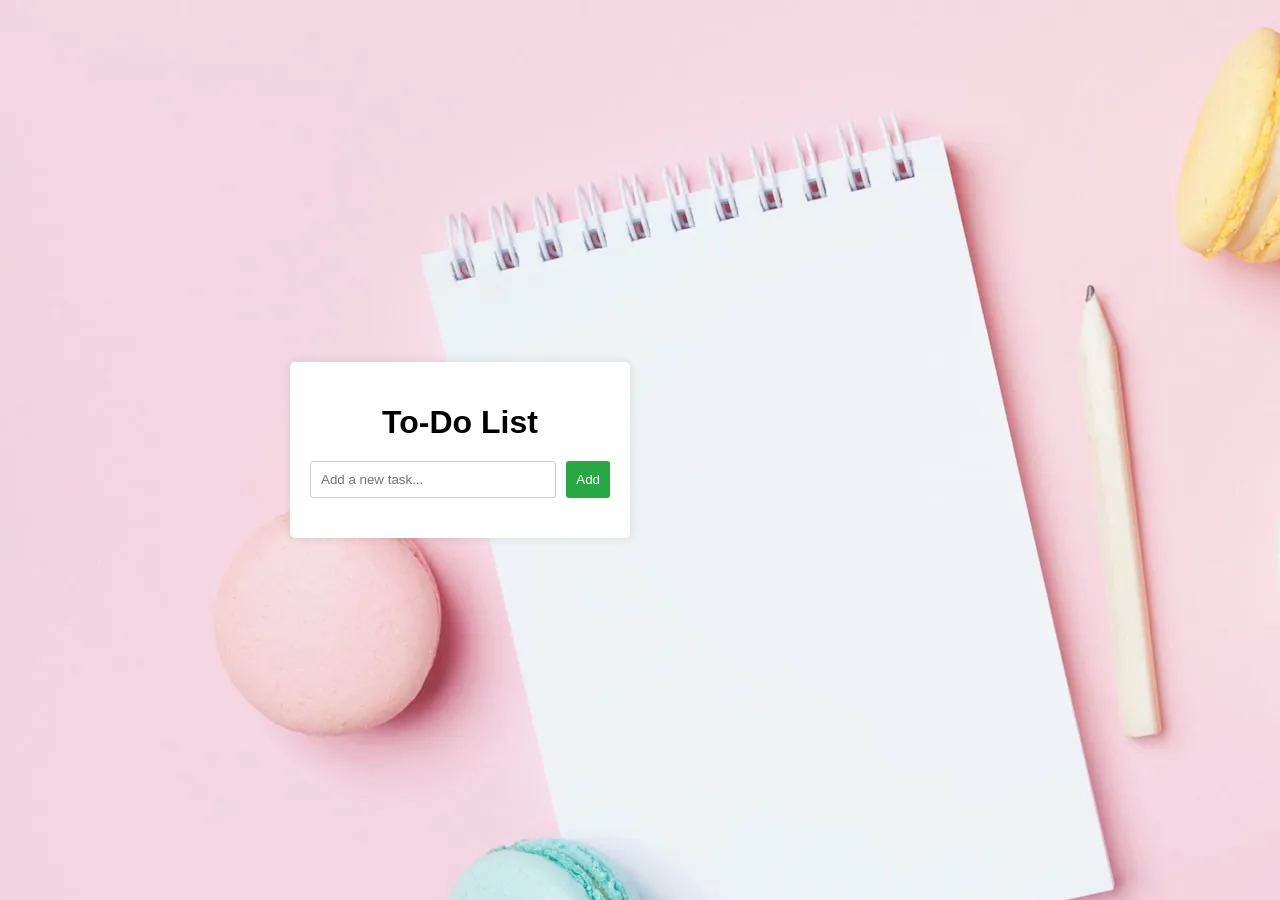
<file: index.html>
<!doctype html>
<html lang="en">
<head>
  <meta charset="utf-8">
  <meta name="viewport" content="width=device-width, initial-scale=1">
  <meta http-equiv="refresh" content="0; url=TO%20DO%20LEST/todo.html">
  <title>To-Do List</title>
</head>
<body>
  <p>Opening the <a href="TO%20DO%20LEST/todo.html">To-Do List</a>…</p>
</body>
</html>
</file>
<file: TO DO LEST/styles.css>
body {
    font-family: Arial, sans-serif;
    background-color: #f4f4f4;
    display: flex;
    justify-content: center;
    align-items: center;
    height: 100vh;
    margin: 0;
}

.container {
    position: absolute;
    right: 650px;
    background: #fff;
    padding: 20px;
    border-radius: 5px;
    box-shadow: 0 0 10px rgba(0, 0, 0, 0.1);
    width: 300px;
    text-align: center;
}

h1 {
    margin-bottom: 20px;
}

.input-container {
    display: flex;
    justify-content: space-between;
    margin-bottom: 20px;
}

input[type="text"] {
    flex: 1;
    padding: 10px;
    border: 1px solid #ccc;
    border-radius: 3px;
    margin-right: 10px;
}

button {
    padding: 10px;
    border: none;
    background-color: #28a745;
    color: white;
    border-radius: 3px;
    cursor: pointer;
}

button:hover {
    background-color: #218838;
}

ul {
    list-style: none;
    padding: 0;
}

ul li {
    background: #f8f8f8;
    padding: 10px;
    border-bottom: 1px solid #ccc;
    display: flex;
    justify-content: space-between;
    align-items: center;
}

ul li:nth-child(even) {
    background: #eee;
}

ul li.completed {
    background: #c3e6cb; /* Light green background for completed tasks */
}

ul li button {
    background-color: #dc3545;
    border: none;
    color: white;
    padding: 5px;
    border-radius: 3px;
    cursor: pointer;
}

ul li button.complete {
    background-color: #007bff; /* Blue color for complete button */
}

ul li button:hover {
    background-color: #c82333;
}

ul li button.complete:hover {
    background-color: #0056b3; /* Darker blue color for complete button hover */
}

/* Add the keyframes for the background animation */
@keyframes backgroundMove {
    0% {
        background-position: 0 0;
    }
    50% {
        background-position: 100% 0;
    }
    100% {
        background-position: 0 0;
    }
}

background {
    position: fixed;
    top: 0;
    left: 0;
    width: 100%;
    height: 100%;
    background: url('dgldbejjyofmcsfvkfd9.webp') no-repeat center center fixed;
    background-size: cover;
    z-index: -1;
    animation: backgroundMove 10s linear infinite;
}

/* Responsive design */
@media (max-width: 768px) {
    .container {
        width: 80%;
        right: auto;
        left: auto;
    }

    input[type="text"] {
        padding: 8px;
    }

    button {
        padding: 8px;
    }
}

@media (max-width: 480px) {
    .container {
        width: 90%;
        padding: 15px;
    }

    h1 {
        font-size: 24px;
        margin-bottom: 15px;
    }

    input[type="text"] {
        padding: 6px;
        margin-right: 5px;
    }

    button {
        padding: 6px;
    }

    ul li {
        padding: 8px;
    }

    ul li button {
        padding: 4px;
    }
}
</file>
